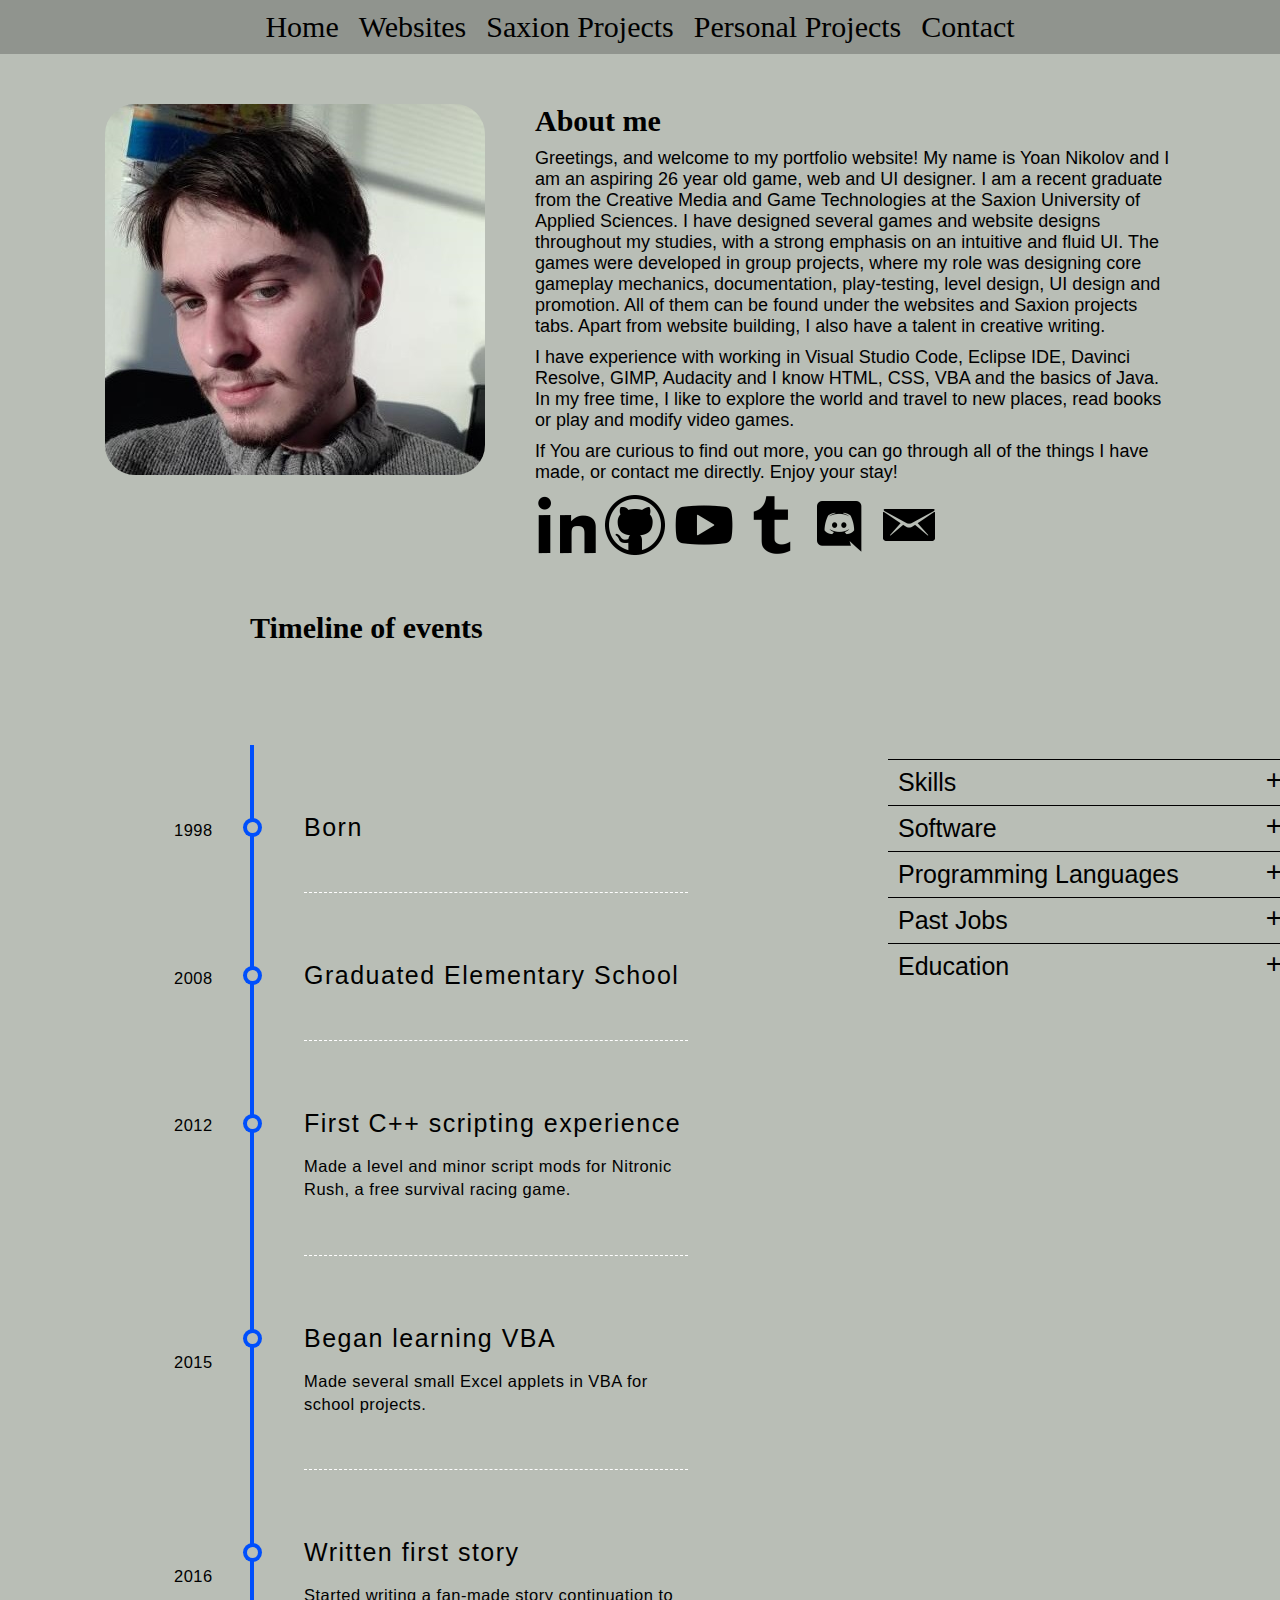
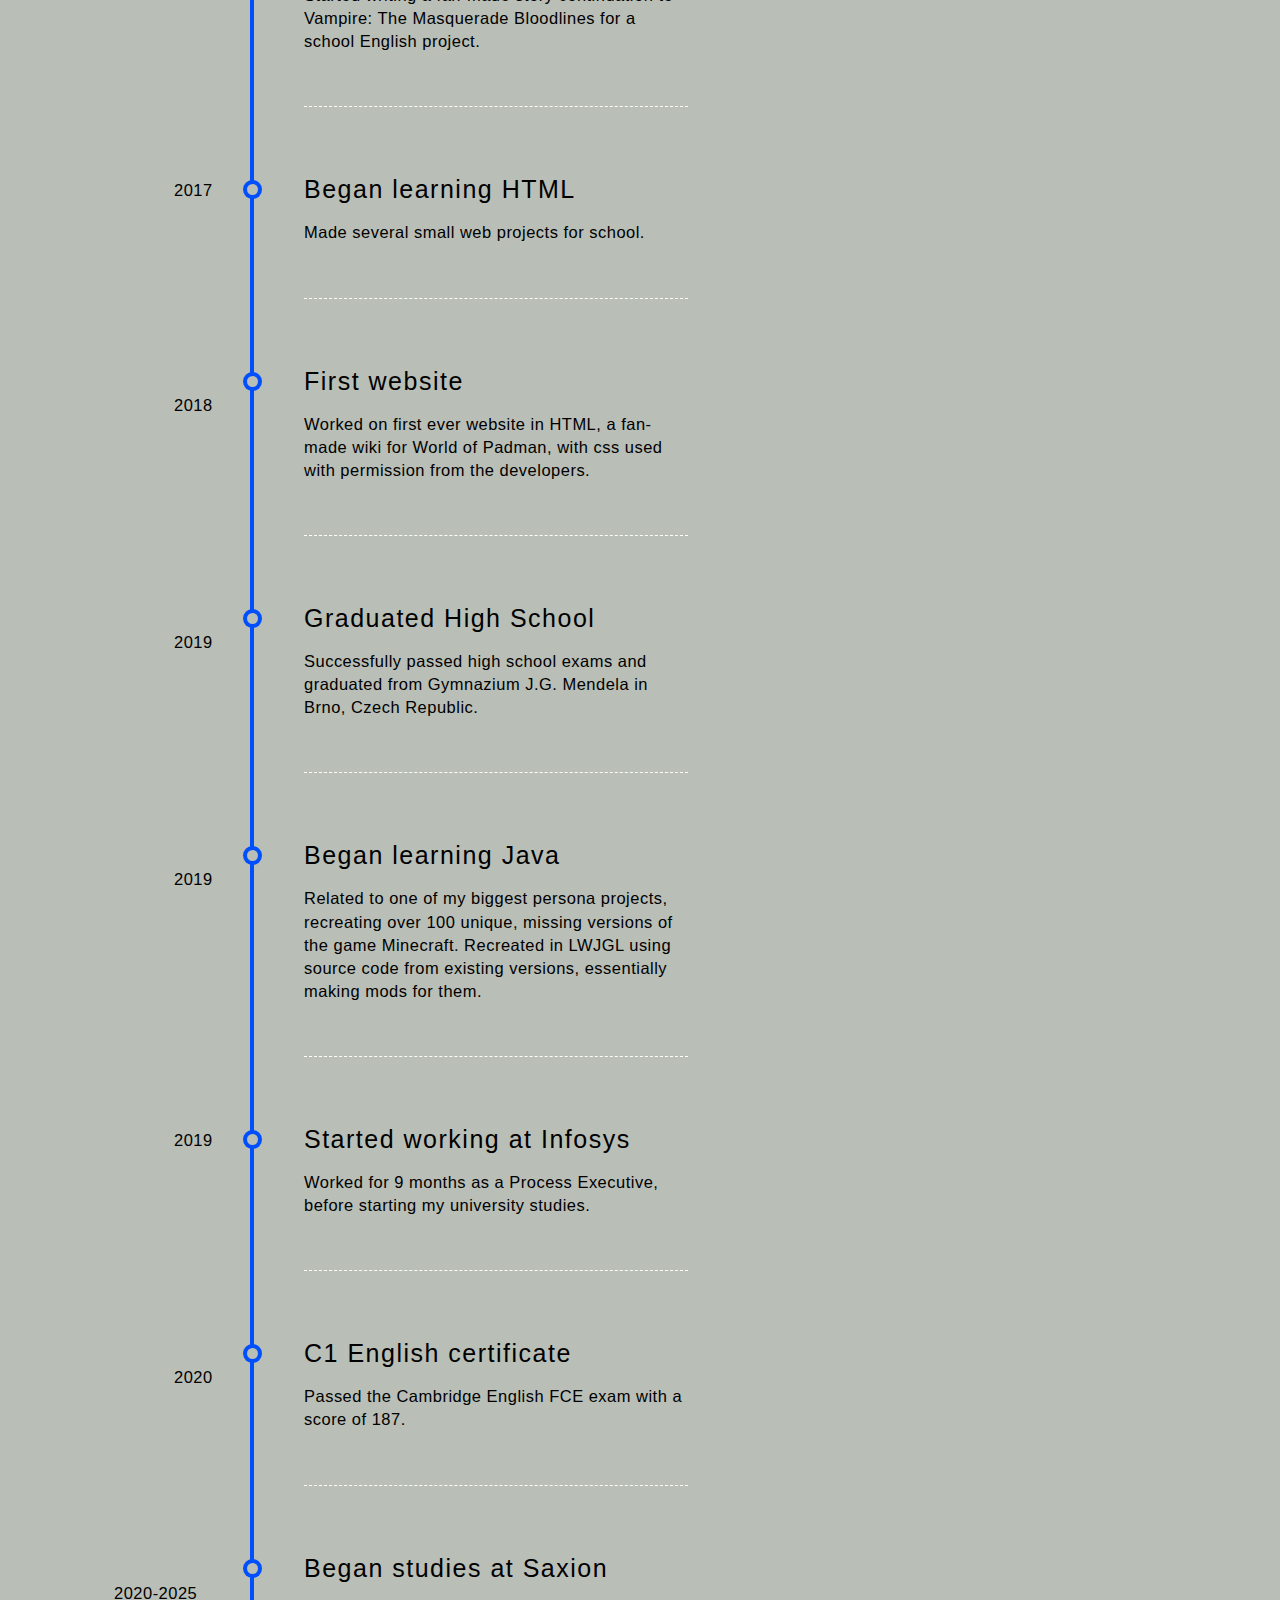
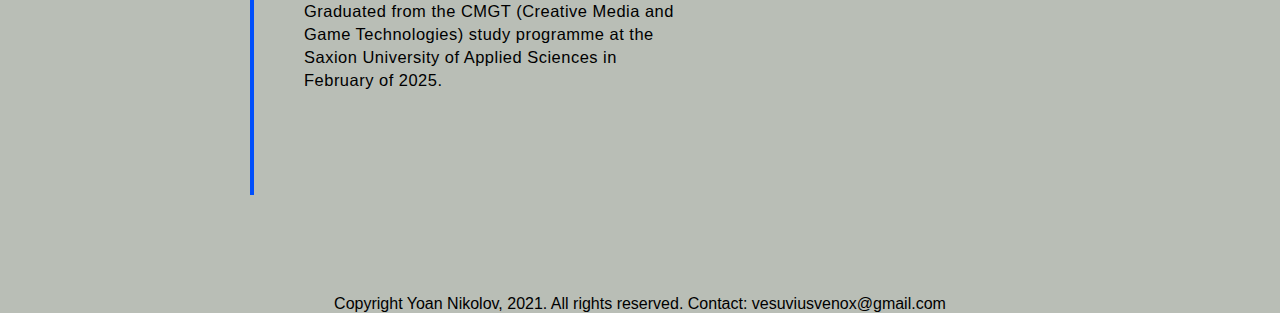
<file: index.html>
<!DOCTYPE html>

<html lang="en">

 <head>

  <meta charset = "UTF-8">
  <meta name = "viewport" content = "width=device-width, initial-scale=1.0">

  <link rel="stylesheet" href="css/style.css"/>

  <title>Yoan Nikolov - Game, web & UI designer</title>

 </head>

 <body>

    <header> 
    
        <nav>
            <a href = "index.html" class = "home">Home</a>
            <a href = "websites.html" class = "sites">Websites</a>
            <a href = "saxion.html" class = "saxion">Saxion Projects</a>
            <a href = "projects.html" class = "projects">Personal Projects</a>
            <a href = "contact.html" class = "contact">Contact</a>
        </nav>

    </header>  

    <section class = "bio"> 

        <h2 hidden>Bio</h2>

        <figure class = "me">
            <img src="images/yoan.jpg" alt="me">
        </figure>

        <aside>

            <h2>About me</h2>

            <p>Greetings, and welcome to my portfolio website! My name is Yoan Nikolov and I am an aspiring 26 year old game, web and UI designer. I am a recent graduate from the Creative Media and Game Technologies at the Saxion University of Applied Sciences. I have designed several games and website designs throughout my studies, with a strong emphasis on an intuitive and fluid UI. The games were developed in group projects, where my role was designing core gameplay mechanics, documentation, play-testing, level design, UI design and promotion. All of them can be found under the websites and Saxion projects tabs. Apart from website building, I also have a talent in creative writing.</p>
            <p>I have experience with working in Visual Studio Code, Eclipse IDE, Davinci Resolve, GIMP, Audacity and I know HTML, CSS, VBA and the basics of Java. In my free time, I like to explore the world and travel to new places, read books or play and modify video games.</p>
            <p>If You are curious to find out more, you can go through all of the things I have made, or contact me directly. Enjoy your stay!</p>
            
            <a href = "https://www.linkedin.com/in/yoan-nikolov-64a891201/" target="_blank"><img src="images/linkedin.png" alt="LinkedIn"></a>
            <a href = "https://github.com/vesuviusvenox" target="_blank"><img src="images/github.png" alt="Git"></a>
            <a href = "https://www.youtube.com/channel/UCr9WX1O3uaDmsd5MERGOP5A" target="_blank"><img src="images/youtube.png" alt="YouTube"></a>
            <a href = "https://www.tumblr.com/blog/method64" target="_blank"><img src="images/tumblr.png" alt="Tumblr"></a>
            <a href = "https://www.discord.com" target="_blank"><img src="images/discord.png" alt="Discord"></a>
            <a href = "https://www.discord.com" target="_blank"><img src="images/email.png" alt="Email"></a>

        </aside>

    </section>

    <h1>Timeline of events</h1>

    <div id="timeline-content">
        
        <ul class="timeline">
          <li class="event">
            <h3>Born</h3>
            <p class = "date">1998</p>
          </li>
          <li class="event">
            <h3>Graduated Elementary School</h3>
            <p class = "date">2008</p>
          </li>
          <li class="event">
            <h3>First C++ scripting experience</h3>
            <p>Made a level and minor script mods for Nitronic Rush, a free survival racing game.</p>
            <p class = "date2">2012</p>
          </li>
          <li class="event">
            <h3>Began learning VBA</h3>
            <p>Made several small Excel applets in VBA for school projects.</p>
            <p class = "date3">2015</p>
          </li>
          <li class="event">
            <h3>Written first story</h3>
            <p>Started writing a fan-made story continuation to Vampire: The Masquerade Bloodlines for a school English project.</p>
            <p class = "date2">2016</p>
          </li>
          <li class="event">
            <h3>Began learning HTML</h3>
            <p>Made several small web projects for school.</p>
            <p class = "date3">2017</p>
          </li>
          <li class="event">
            <h3>First website</h3>
            <p>Worked on first ever website in HTML, a fan-made wiki for World of Padman, with css used with permission from the developers. </p>
            <p class = "date2">2018</p>
          </li>
          <li class="event">
            <h3>Graduated High School</h3>
            <p>Successfully passed high school exams and graduated from Gymnazium J.G. Mendela in Brno, Czech Republic. </p>
            <p class = "date2">2019</p>
          </li>
          <li class="event">
            <h3>Began learning Java</h3>
            <p>Related to one of my biggest persona projects, recreating over 100 unique, missing versions of the game Minecraft. Recreated in LWJGL using source code from existing versions, essentially making mods for them.</p>
            <p class = "date4">2019</p>
          </li>
          <li class="event">
            <h3>Started working at Infosys </h3>
            <p>Worked for 9 months as a Process Executive, before starting my university studies.</p>
            <p class = "date2">2019</p>
          </li>
          <li class="event">
            <h3>C1 English certificate</h3>
            <p>Passed the Cambridge English FCE exam with a score of 187.</p>
            <p class = "date3">2020</p>
          </li>
          <li class="event">
            <h3>Began studies at Saxion</h3>
            <p>Graduated from the CMGT (Creative Media and Game Technologies) study programme at the Saxion University of Applied Sciences in February of 2025.</p>
            <p class = "date5">2020-2025</p>
          </li>
        </ul>

        <section class = "accordion">
            <details>
              <summary>Skills</summary>
              <ul>
                  <li>Design thinking</li>
                  <li>Creative writing</li>
                  <li>Technical writing & research</li>
                  <li>Documentation</li>
                  <li>Testing & Prototyping</li>
                  <li>Pixel art</li>
              </ul>
            </details>
            <details>
              <summary>Software</summary>
              <ul>
                <li>Unity</li>
                <li>Visual Studio Code</li>
                <li>Eclipse IDE</li>
                <li>Davinci Resolve</li>
                <li>Adobe Photoshop</li>
                <li>GIMP</li>
                <li>Audacity</li>
                <li>Microsoft Office</li>
              </ul>
            </details>
            <details>
              <summary>Programming Languages</summary>
              <ul>
                <li>HTML - Advanced</li>
                <li>CSS - Intermediate</li>
                <li>VBA - Intermediate</li>
                <li>Java - Intermediate</li>
                <li>JavaScript - Intermediate</li>
                <li>C# - Beginner</li> 
              </ul>
            </details>
            <details>
                <summary>Past Jobs</summary>
                <ul>
                    <li>Infosys - Process Executive</li>
                </ul>
            </details>
            <details>
                <summary>Education</summary>
                <ul>
                    <li>Elementary School</li>
                    <li>High School "Maturita" Diploma</li>
                    <li>C1 English Proficiency</li>
                </ul>
            </details>
          </section>

      </div>    

    <footer class = "special">Copyright Yoan Nikolov, 2021. All rights reserved. Contact: vesuviusvenox@gmail.com</footer>
    
 </body>
 
</html>
</file>
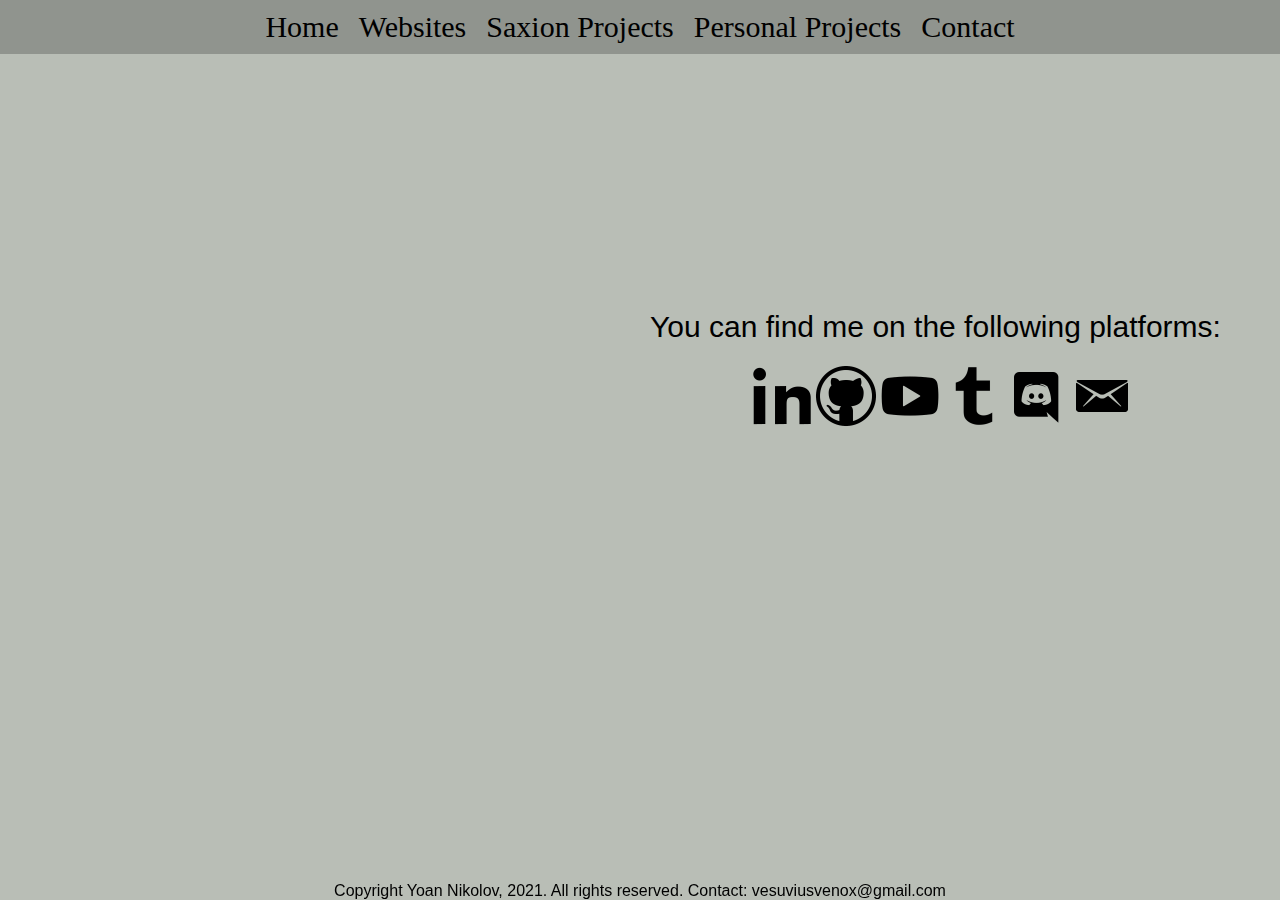
<file: contact.html>
<!DOCTYPE html>

<html lang="en">

   <head>

    <meta charset = "UTF-8">
    <meta name = "viewport" content = "width=device-width, initial-scale=1.0">

    <link rel="stylesheet" href="css/style.css"/>

     <title>Yoan Nikolov - Game, web & UI designer</title>

   </head>

   <body>

      <header> 
    
        <nav>
          <a href = "index.html" class = "home">Home</a>
          <a href = "websites.html" class = "sites">Websites</a>
          <a href = "saxion.html" class = "saxion">Saxion Projects</a>
          <a href = "projects.html" class = "projects">Personal Projects</a>
          <a href = "contact.html" class = "contact">Contact</a>
      </nav>

      </header>  

       <div class = "contact">

          <p>You can find me on the following platforms:</p>
          
          <div class = "links">
            <a href = "https://www.linkedin.com/in/yoan-nikolov-64a891201/" target="_blank"><img src="images/linkedin.png" alt="LinkedIn"></a>
            <a href = "https://github.com/vesuviusvenox" target="_blank"><img src="images/github.png" alt="Git"></a>
            <a href = "https://www.youtube.com/channel/UCr9WX1O3uaDmsd5MERGOP5A" target="_blank"><img src="images/youtube.png" alt="YouTube"></a>
            <a href = "https://method64.tumblr.com/" target="_blank"><img src="images/tumblr.png" alt="Tumblr"></a>
            <a href = "https://www.discord.com" target="_blank"><img src="images/discord.png" alt="Discord"></a>
            <a href = "https://www.discord.com" target="_blank"><img src="images/email.png" alt="Email"></a>
          </div>

        
       </div>

       <footer class = "main">Copyright Yoan Nikolov, 2021. All rights reserved. Contact: vesuviusvenox@gmail.com</footer>

   </body>


 </html>
</file>
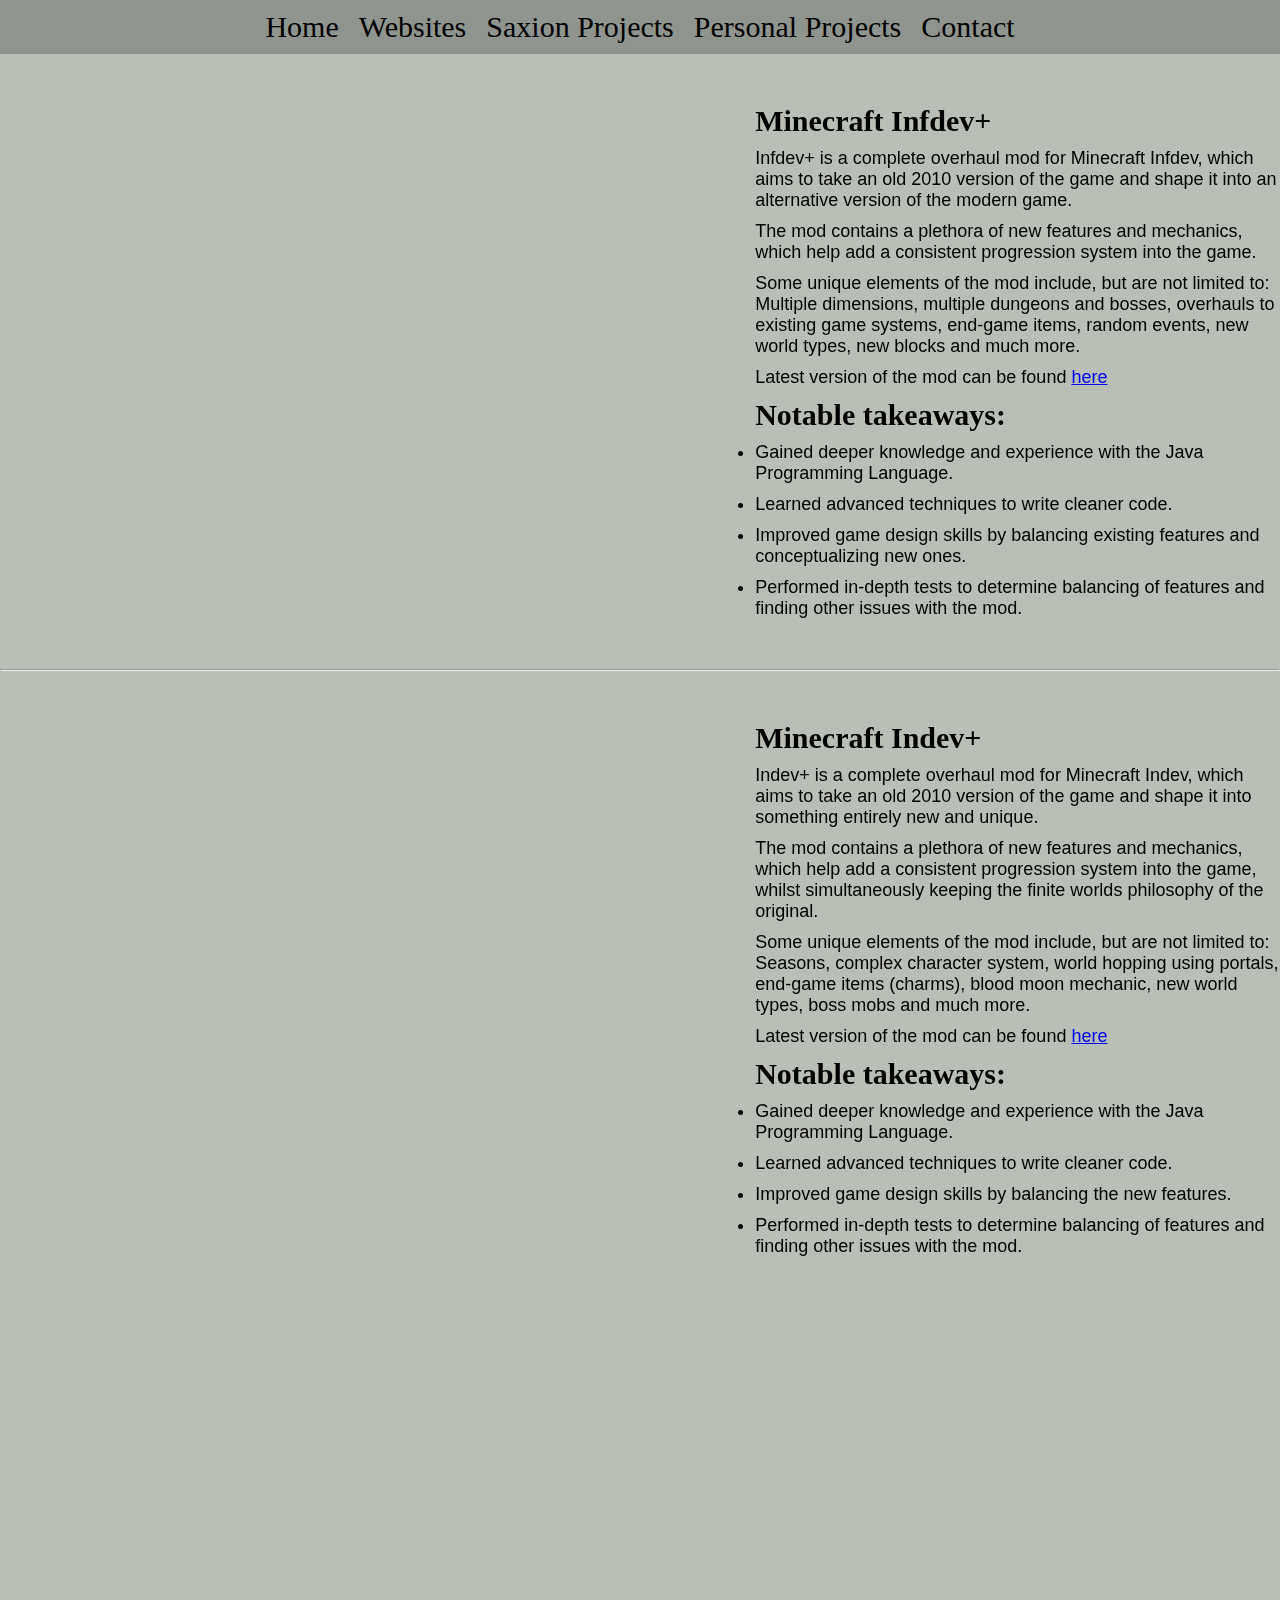
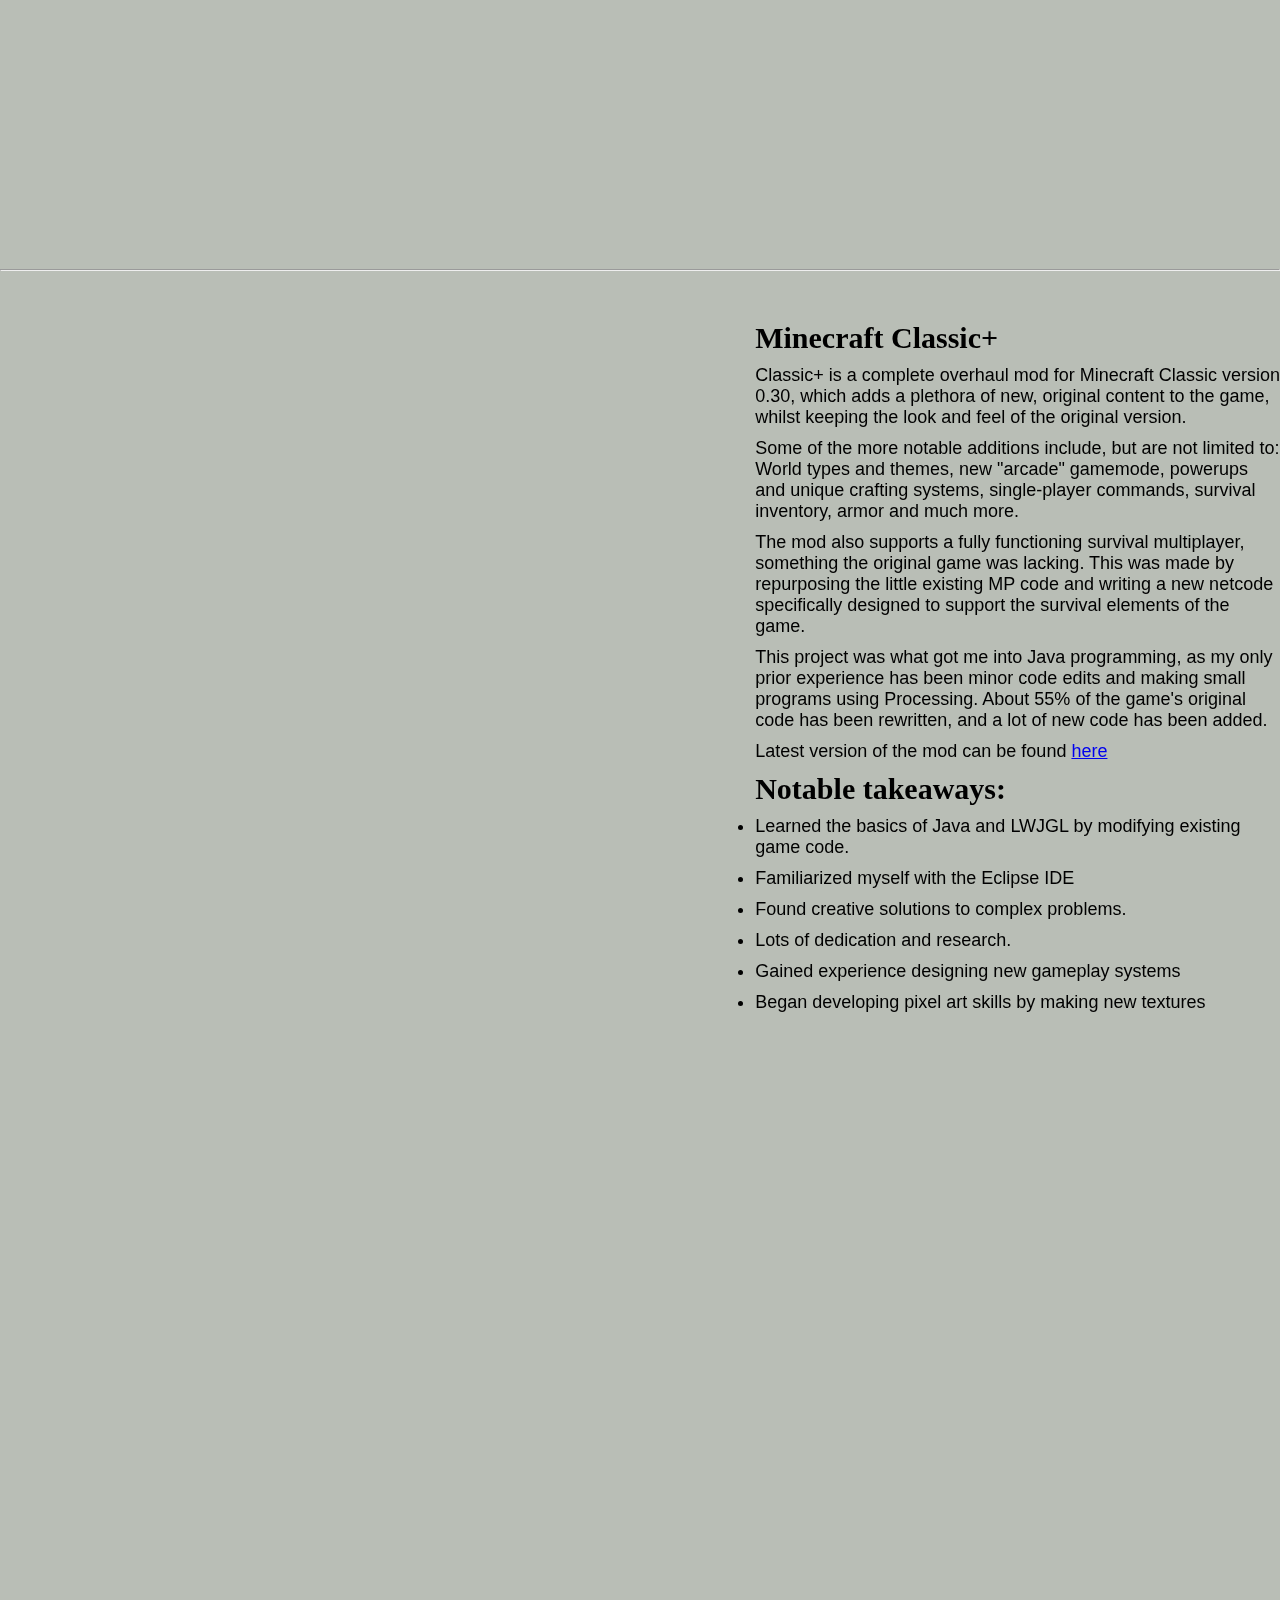
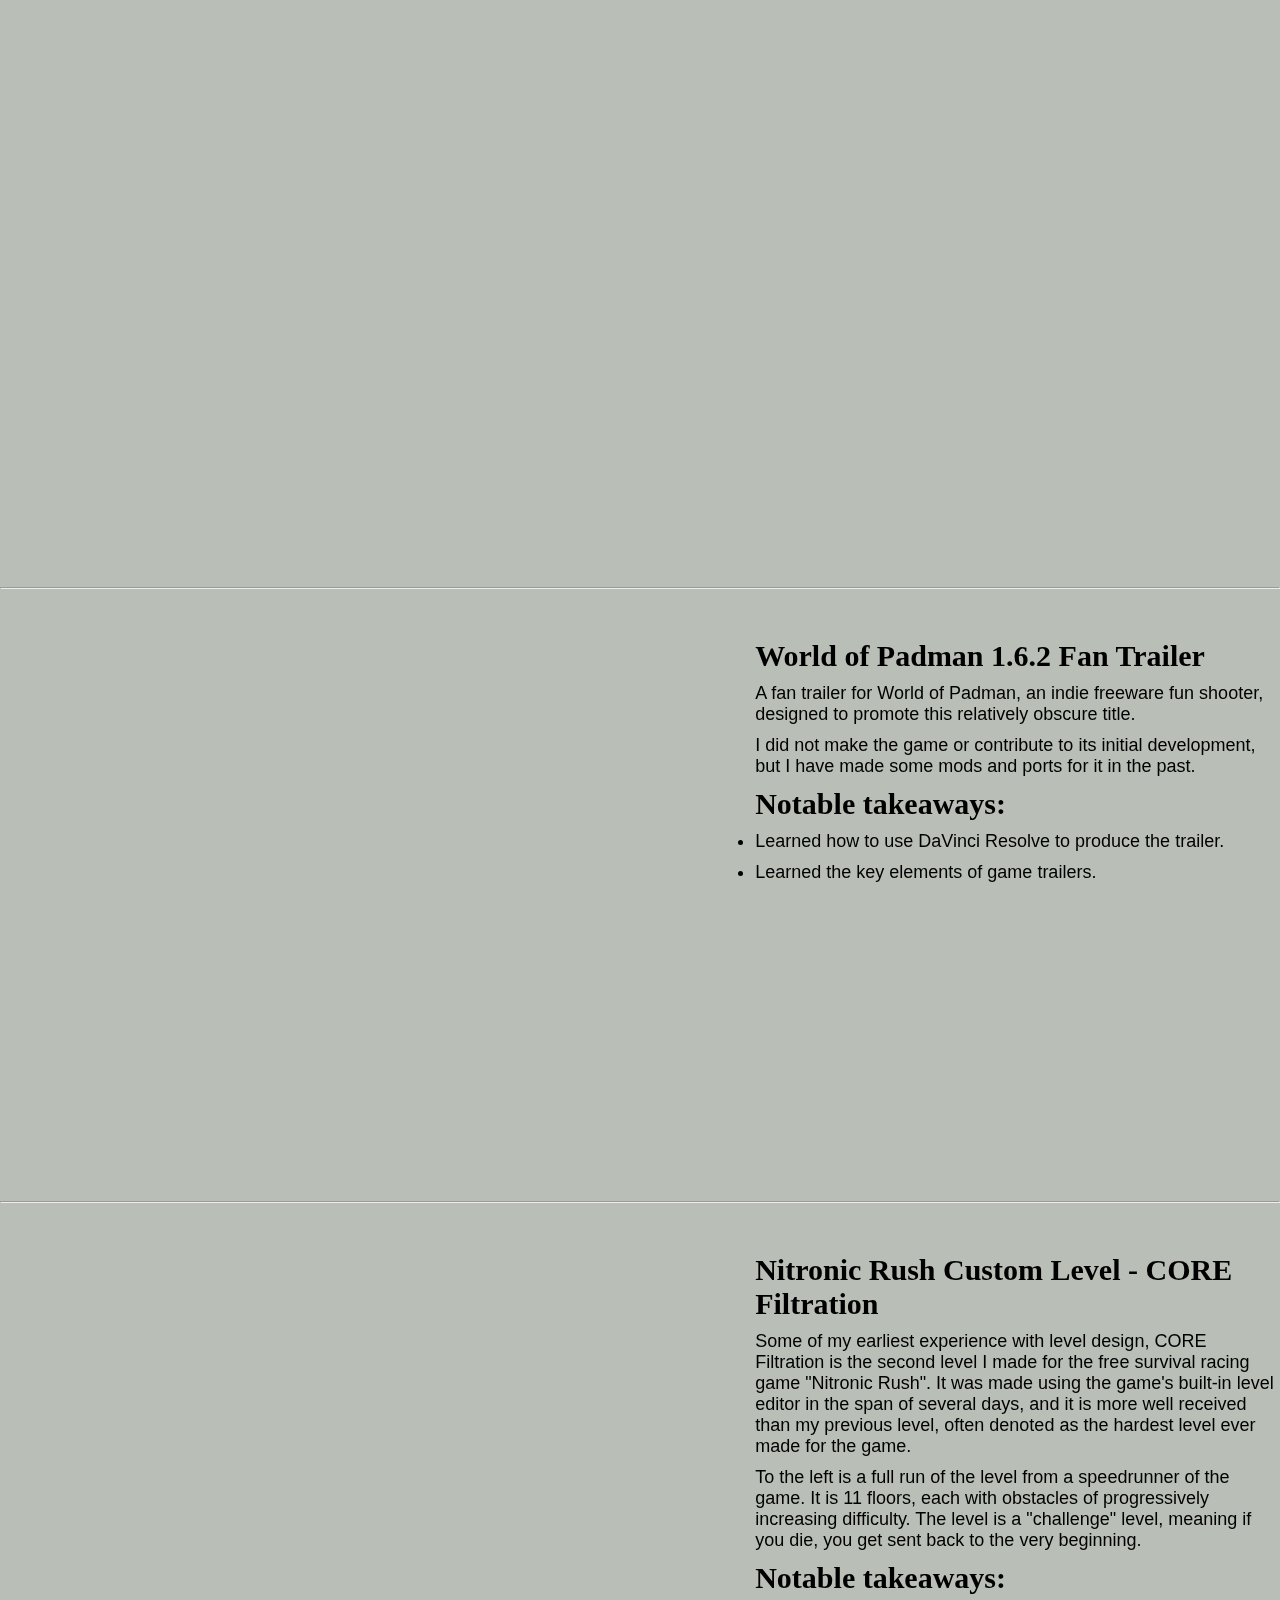
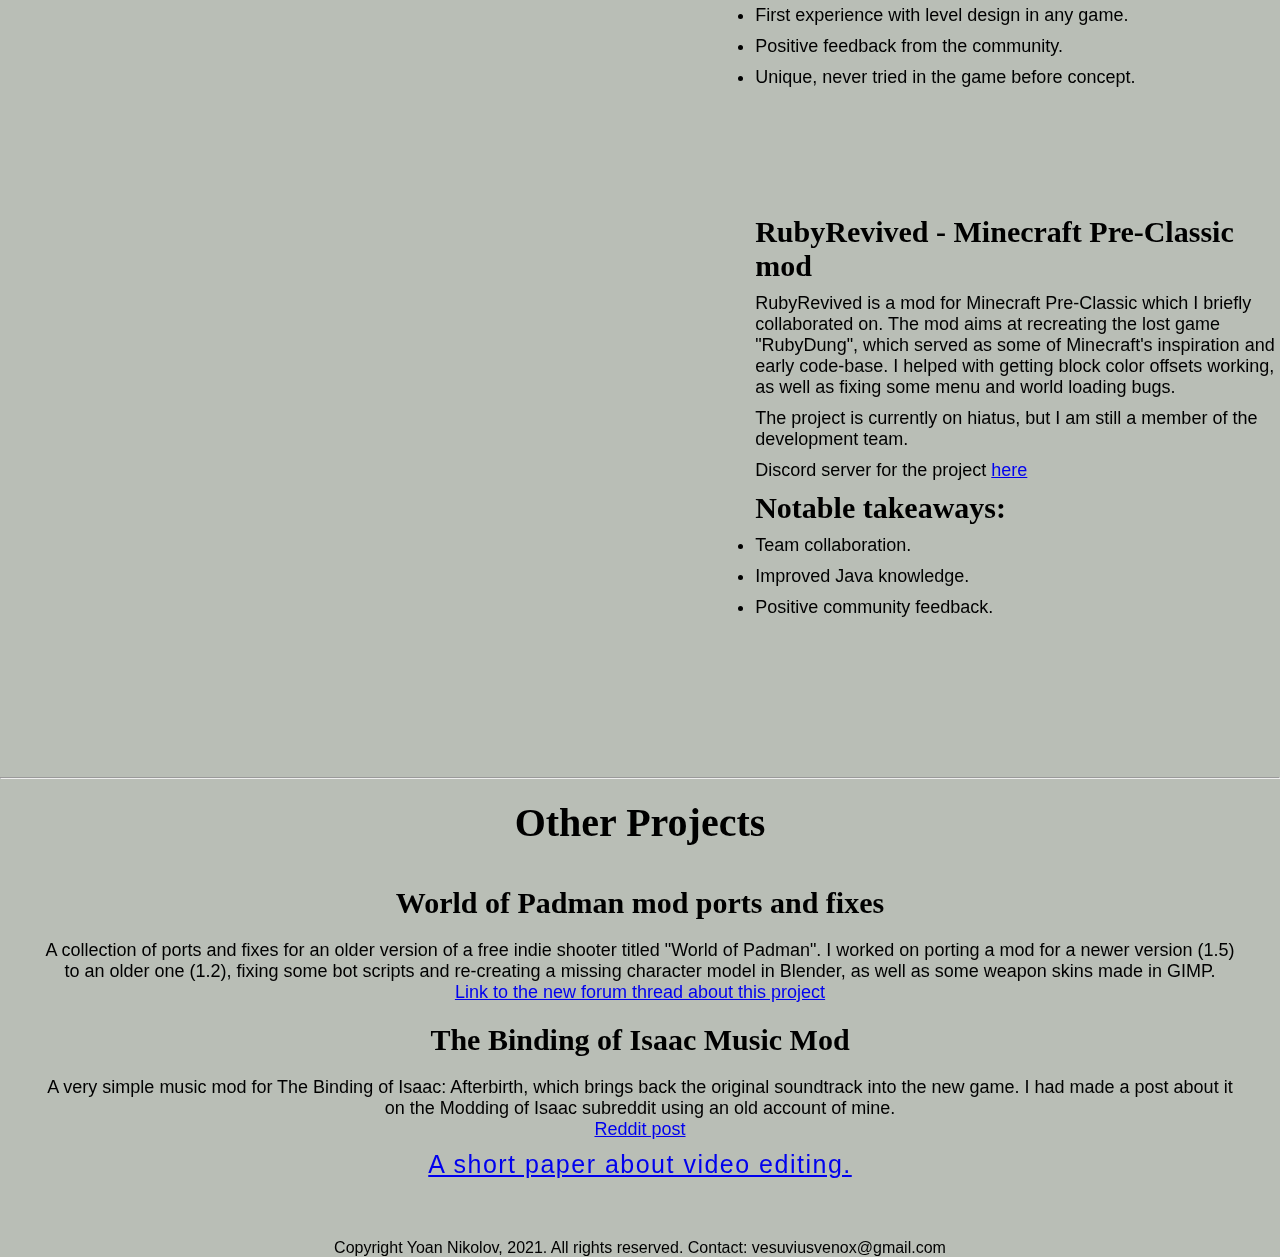
<file: projects.html>
<!DOCTYPE html>

<html lang="en">

 <head>

  <meta charset = "UTF-8">
  <meta name = "viewport" content = "width=device-width, initial-scale=1.0">

  <link rel="stylesheet" href="css/style.css"/>

  <title>Yoan Nikolov - Game, web & UI designer</title>

 </head>

 <body>

    <header> 
    
        <nav>
            <a href = "index.html" class = "home">Home</a>
            <a href = "websites.html" class = "sites">Websites</a>
            <a href = "saxion.html" class = "saxion">Saxion Projects</a>
            <a href = "projects.html" class = "projects">Personal Projects</a>
            <a href = "contact.html" class = "contact">Contact</a>
        </nav>

    </header>  

   <section class = "bio"> 

        <h2 hidden>Bio</h2>

        <iframe width="860" height="512" src="https://www.youtube.com/embed/aPFmWrhTdZw" title="YouTube video player" frameborder="0" allow="accelerometer; autoplay; clipboard-write; encrypted-media; gyroscope; picture-in-picture" allowfullscreen></iframe>
     
        <aside>

            <h2>Minecraft Infdev+</h2>

            <p>Infdev+ is a complete overhaul mod for Minecraft Infdev, which aims to take an old 2010 version of the game and shape it into an alternative version of the modern game.</p>
            <p>The mod contains a plethora of new features and mechanics, which help add a consistent progression system into the game.</p>
            <p>Some unique elements of the mod include, but are not limited to: Multiple dimensions, multiple dungeons and bosses, overhauls to existing game systems, end-game items, random events, new world types, new blocks and much more.</p>
            <p>Latest version of the mod can be found <a href="https://drive.google.com/file/d/1Z5i29QmSYxXyKwj-7x87PBk8gv-7SG4W/view?usp=sharing">here</a></p>

            <h2>Notable takeaways:</h2>
         
            <ul>
                <li>Gained deeper knowledge and experience with the Java Programming Language.</li>
                <li>Learned advanced techniques to write cleaner code.</li>
                <li>Improved game design skills by balancing existing features and conceptualizing new ones.</li>
                <li>Performed in-depth tests to determine balancing of features and finding other issues with the mod.</li>
            </ul>

        </aside>

    </section>

    <hr>

    <section class = "bio"> 

        <h2 hidden>Bio</h2>

        <iframe width="860" height="512" src="https://www.youtube.com/embed/aPFmWrhTdZw" title="YouTube video player" frameborder="0" allow="accelerometer; autoplay; clipboard-write; encrypted-media; gyroscope; picture-in-picture" allowfullscreen></iframe>
     
        <aside>

            <h2>Minecraft Indev+</h2>

            <p>Indev+ is a complete overhaul mod for Minecraft Indev, which aims to take an old 2010 version of the game and shape it into something entirely new and unique.</p>
            <p>The mod contains a plethora of new features and mechanics, which help add a consistent progression system into the game, whilst simultaneously keeping the finite worlds philosophy of the original.</p>
            <p>Some unique elements of the mod include, but are not limited to: Seasons, complex character system, world hopping using portals, end-game items (charms), blood moon mechanic, new world types, boss mobs and much more.</p>
            <p>Latest version of the mod can be found <a href="https://drive.google.com/file/d/186Fy_923ufluJ0knQzMQs9bWBB84c4c8/view?usp=sharing">here</a></p>

            <h2>Notable takeaways:</h2>
         
            <ul>
                <li>Gained deeper knowledge and experience with the Java Programming Language.</li>
                <li>Learned advanced techniques to write cleaner code.</li>
                <li>Improved game design skills by balancing the new features.</li>
                <li>Performed in-depth tests to determine balancing of features and finding other issues with the mod.</li>
            </ul>

        </aside>

    </section>

    <section class = "bio"> 

           <h2 hidden>Bio</h2>

           <iframe width="860" height="512" src="https://www.youtube.com/embed/3AqYrbxB02U" title="YouTube video player" frameborder="0" allow="accelerometer; autoplay; clipboard-write; encrypted-media; gyroscope; picture-in-picture" allowfullscreen></iframe>
    
           <aside>
         
           </aside>

     </section>
  
   <hr>
  
    <section class = "bio"> 

        <h2 hidden>Bio</h2>

        <iframe width="860" height="512" src="https://www.youtube.com/embed/v197VDE-jaw" title="YouTube video player" frameborder="0" allow="accelerometer; autoplay; clipboard-write; encrypted-media; gyroscope; picture-in-picture" allowfullscreen></iframe>

        <aside>

            <h2>Minecraft Classic+</h2>

            <p>Classic+ is a complete overhaul mod for Minecraft Classic version 0.30, which adds a plethora of new, original content to the game, whilst keeping the look and feel of the original version.</p>
            <p>Some of the more notable additions include, but are not limited to: World types and themes, new "arcade" gamemode, powerups and unique crafting systems, single-player commands, survival inventory, armor and much more.</p>
            <p>The mod also supports a fully functioning survival multiplayer, something the original game was lacking. This was made by repurposing the little existing MP code and writing a new netcode specifically designed to support the survival elements of the game.</p>
            <p>This project was what got me into Java programming, as my only prior experience has been minor code edits and making small programs using Processing. About 55% of the game's original code has been rewritten, and a lot of new code has been added.</p>
            <p>Latest version of the mod can be found <a href="https://drive.google.com/file/d/1mckSEtd7H4J84955mnr7qzi0Aub-NqbF/view?usp=sharing">here</a></p>
         
            <h2>Notable takeaways:</h2>
  
            <ul>
                <li>Learned the basics of Java and LWJGL by modifying existing game code.</li>
                <li>Familiarized myself with the Eclipse IDE</li>
                <li>Found creative solutions to complex problems.</li>
                <li>Lots of dedication and research.</li>
                <li>Gained experience designing new gameplay systems</li>
                <li>Began developing pixel art skills by making new textures</li>
            </ul>

        </aside>

    </section>
  
   <section class = "bio"> 

        <h2 hidden>Bio</h2>

        <iframe width="860" height="512" src="https://www.youtube.com/embed/XcdplziDCKs" title="YouTube video player" frameborder="0" allow="accelerometer; autoplay; clipboard-write; encrypted-media; gyroscope; picture-in-picture" allowfullscreen></iframe>
    
        <aside>
         
        </aside>

    </section>
  
    <section class = "bio"> 

        <h2 hidden>Bio</h2>

        <iframe width="860" height="512" src="https://www.youtube.com/embed/f2XN_Puch_M" title="YouTube video player" frameborder="0" allow="accelerometer; autoplay; clipboard-write; encrypted-media; gyroscope; picture-in-picture" allowfullscreen></iframe>
    
        <aside>
         
        </aside>

    </section>
  
    <hr>

    <section class = "bio"> 

        <h2 hidden>Bio</h2>

        <iframe width="860" height="512" src="https://www.youtube.com/embed/Cn8cHJFGwgQ" title="YouTube video player" frameborder="0" allow="accelerometer; autoplay; clipboard-write; encrypted-media; gyroscope; picture-in-picture" allowfullscreen></iframe>

        <aside>

            <h2>World of Padman 1.6.2 Fan Trailer</h2>

            <p>A fan trailer for World of Padman, an indie freeware fun shooter, designed to promote this relatively obscure title.</p>
            <p>I did not make the game or contribute to its initial development, but I have made some mods and ports for it in the past.</p>

            <h2>Notable takeaways:</h2>

            <ul>
                <li>Learned how to use DaVinci Resolve to produce the trailer.</li>
                <li>Learned the key elements of game trailers.</li>
            </ul>

        </aside>

    </section>

    <hr>

    <section class = "bio"> 

        <h2 hidden>Bio</h2>

        <iframe width="860" height="512" src="https://www.youtube.com/embed/y7WDXQT5e00" title="YouTube video player" frameborder="0" allow="accelerometer; autoplay; clipboard-write; encrypted-media; gyroscope; picture-in-picture" allowfullscreen></iframe>

        <aside>

            <h2>Nitronic Rush Custom Level - CORE Filtration</h2>

            <p>Some of my earliest experience with level design, CORE Filtration is the second level I made for the free survival racing game "Nitronic Rush". It was made using the game's built-in level editor in the span of several days, and it is more well received than my previous level, often denoted as the hardest level ever made for the game.</p>
            <p>To the left is a full run of the level from a speedrunner of the game. It is 11 floors, each with obstacles of progressively increasing difficulty. The level is a "challenge" level, meaning if you die, you get sent back to the very beginning.</p>

            <h2>Notable takeaways:</h2>

            <ul>
                <li>First experience with level design in any game.</li>
                <li>Positive feedback from the community.</li>
                <li>Unique, never tried in the game before concept.</li>
            </ul>

        </aside>

    </section>

    <section class = "bio"> 

        <h2 hidden>Bio</h2>

        <iframe width="860" height="512" src="https://www.youtube.com/embed/X6W7HXsq2BY" title="YouTube video player" frameborder="0" allow="accelerometer; autoplay; clipboard-write; encrypted-media; gyroscope; picture-in-picture" allowfullscreen></iframe>

        <aside>

            <h2>RubyRevived - Minecraft Pre-Classic mod</h2>

            <p>RubyRevived is a mod for Minecraft Pre-Classic which I briefly collaborated on. The mod aims at recreating the lost game "RubyDung", which served as some of Minecraft's inspiration and early code-base. I helped with getting block color offsets working, as well as fixing some menu and world loading bugs.</p>
            <p>The project is currently on hiatus, but I am still a member of the development team.</p>
            <p>Discord server for the project <a href = "https://discord.gg/f8VGyNE446">here</a></p>

            <h2>Notable takeaways:</h2>

            <ul>
                <li>Team collaboration.</li>
                <li>Improved Java knowledge.</li>
                <li>Positive community feedback.</li>
            </ul>

        </aside>

    </section>

    <hr>

    <div class = "others">

        <h2 class = "big">Other Projects</h2>
        
        <h2>World of Padman mod ports and fixes</h2>

        <p>A collection of ports and fixes for an older version of a free indie shooter titled "World of Padman". I worked on porting a mod for a newer version (1.5) to an older one (1.2), fixing some bot scripts and re-creating a missing character model in Blender, as well as some weapon skins made in GIMP.</p>
        <p><a href="https://www.moddb.com/groups/padcommunity/forum/thread/world-of-padman-12-complete-pack-the-return-wop-12-custom-maps-archive">Link to the new forum thread about this project</a></p>
        
        
        <h2>The Binding of Isaac Music Mod</h2>

        <p>A very simple music mod for The Binding of Isaac: Afterbirth, which brings back the original soundtrack into the new game. I had made a post about it on the Modding of Isaac subreddit using an old account of mine.</p>
        <p><a href="https://www.reddit.com/r/themoddingofisaac/comments/3sg71c/original_music_mod_for_afterbirth/">Reddit post</a></p>
     
        <h3><a href="https://docs.google.com/document/d/1hbZM77t55USXOp5GiN-tvppdvIO4R6-n/edit?usp=sharing&ouid=100698709353834391324&rtpof=true&sd=true">A short paper about video editing.</a></h3>
      
     </div>

    <footer class = "special">Copyright Yoan Nikolov, 2021. All rights reserved. Contact: vesuviusvenox@gmail.com</footer>
    
 </body>
 
</html>
</file>
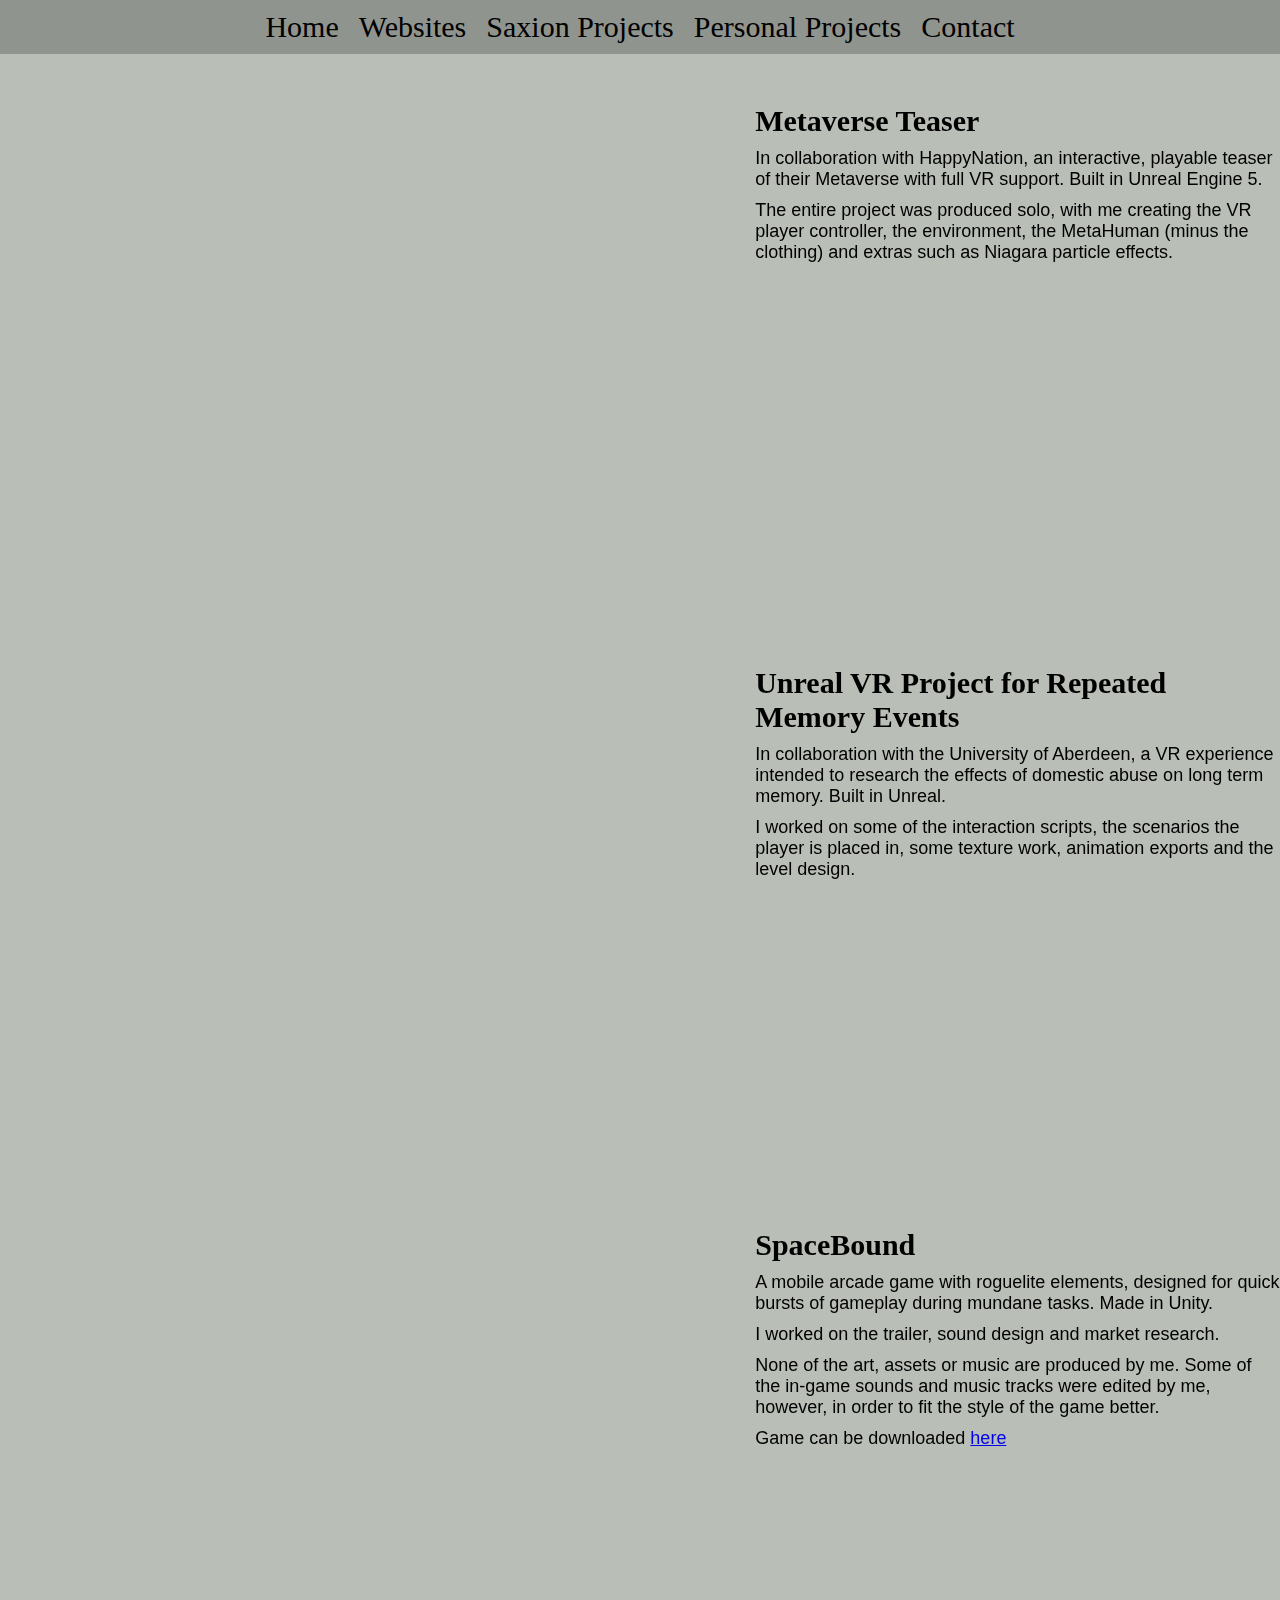
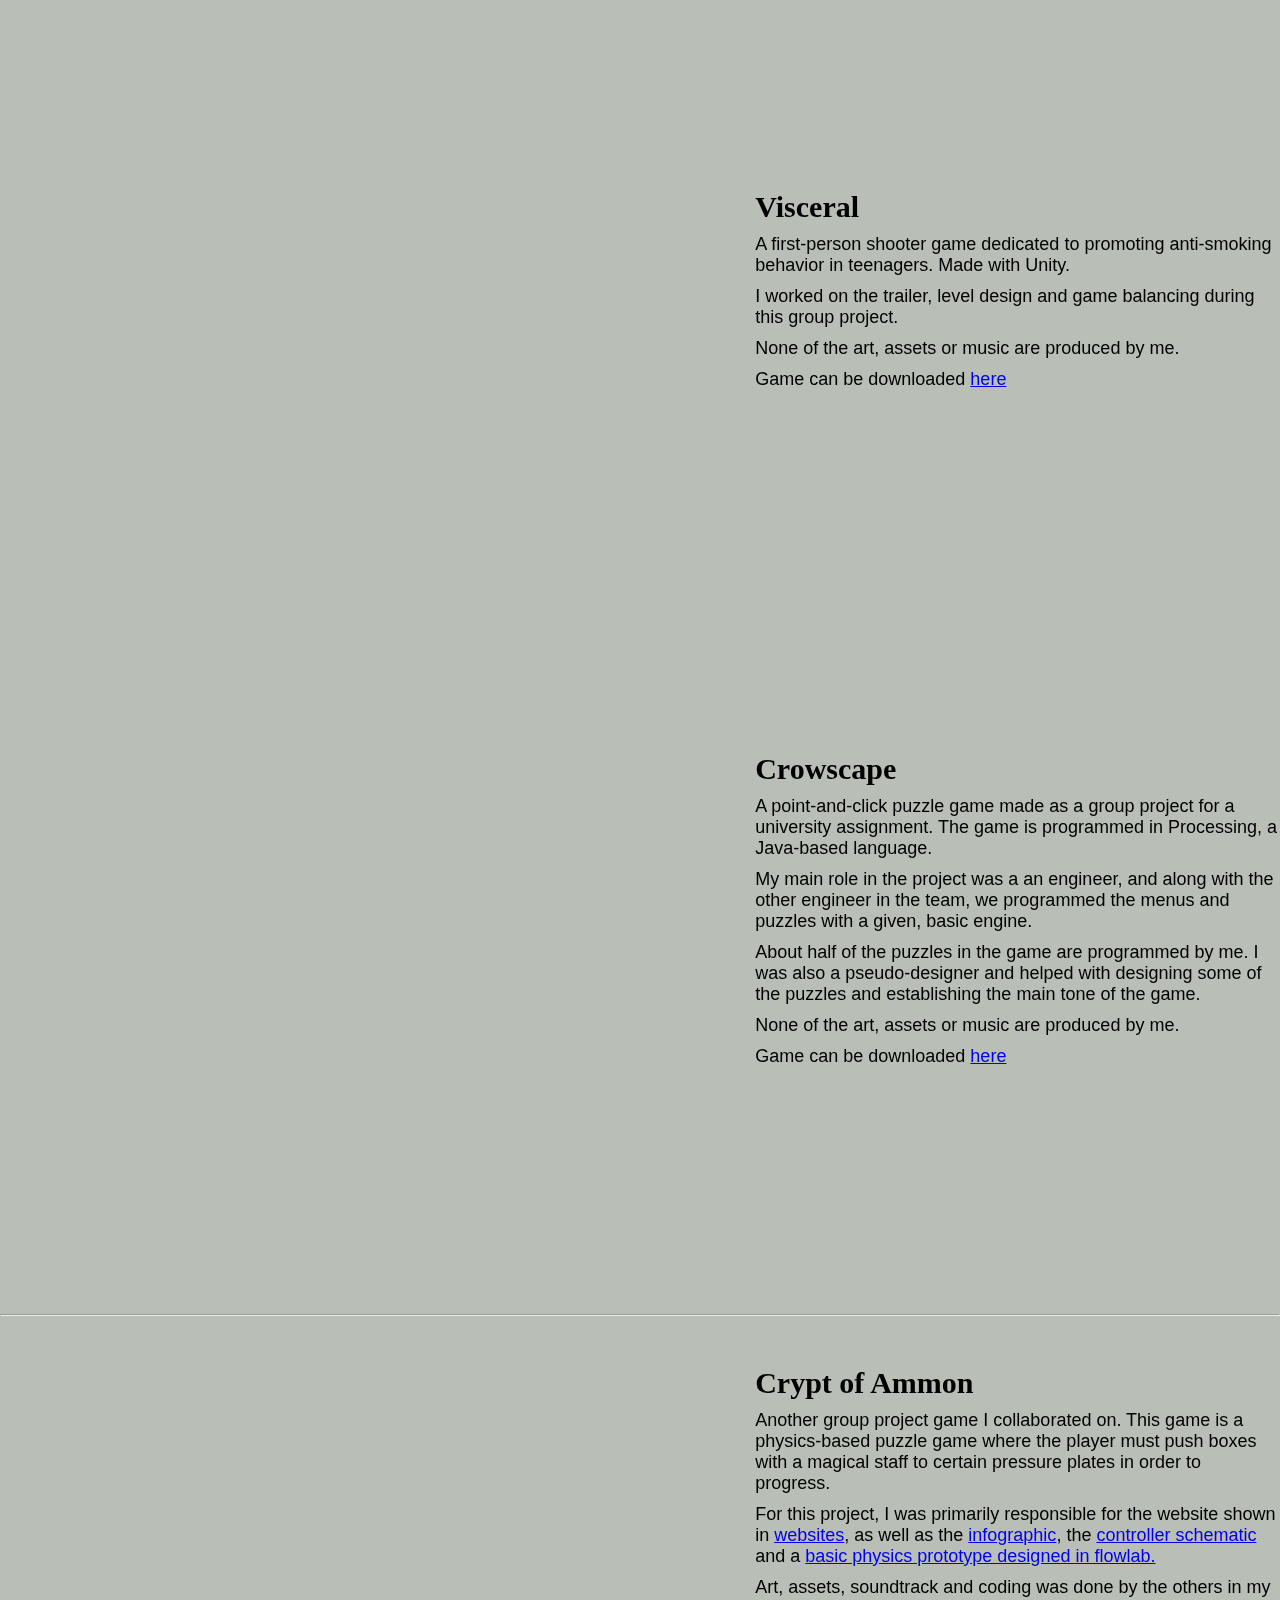
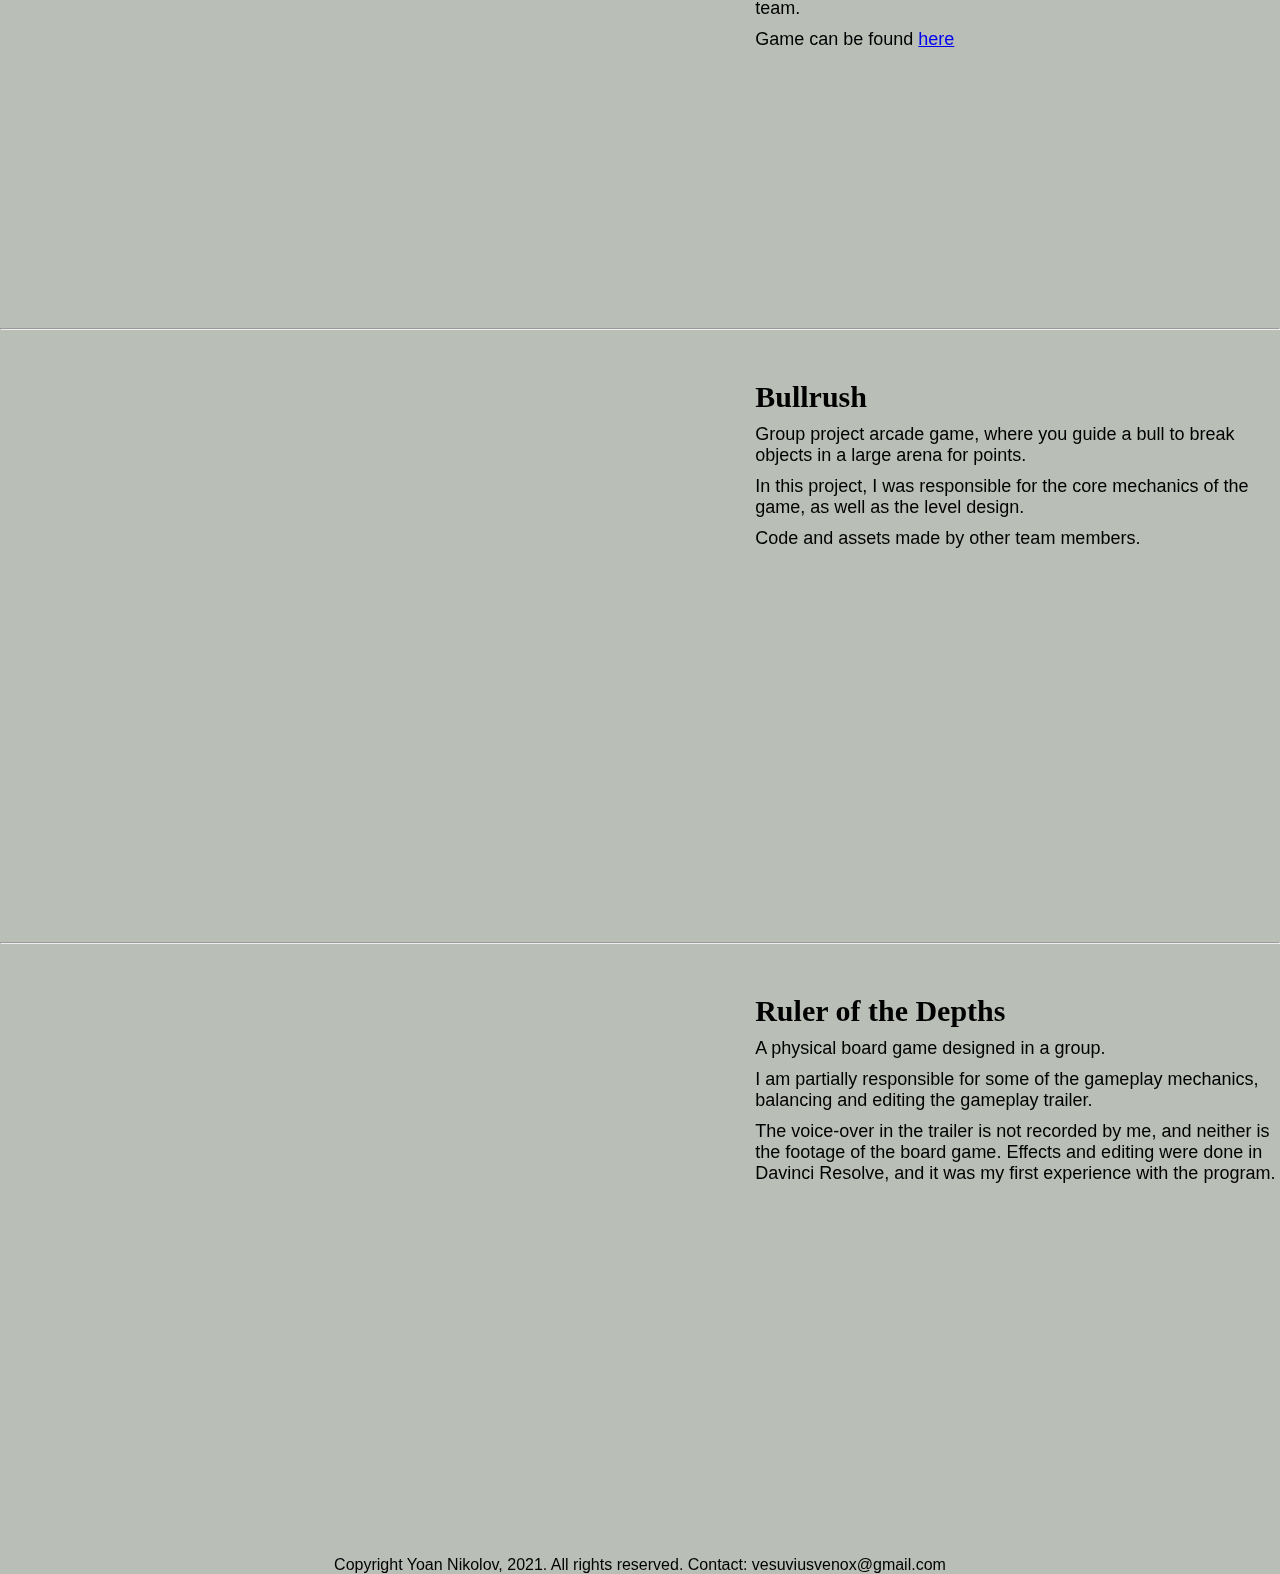
<file: saxion.html>
<!DOCTYPE html>

<html lang="en">

 <head>

  <meta charset = "UTF-8">
  <meta name = "viewport" content = "width=device-width, initial-scale=1.0">

  <link rel="stylesheet" href="css/style.css"/>

  <title>Yoan Nikolov - Game, web & UI designer</title>

 </head>

 <body>

    <header> 
    
        <nav>
            <a href = "index.html" class = "home">Home</a>
            <a href = "websites.html" class = "sites">Websites</a>
            <a href = "saxion.html" class = "saxion">Saxion Projects</a>
            <a href = "projects.html" class = "projects">Personal Projects</a>
            <a href = "contact.html" class = "contact">Contact</a>
        </nav>

    </header>  

 <section class = "bio"> 

      <h2 hidden>Bio</h2>

      <iframe width="860" height="512" src="https://www.youtube.com/embed/lFfZyKw1UDk?si=BSk8wchCg-7hV1Zn" title="YouTube video player" frameborder="0" allow="accelerometer; autoplay; clipboard-write; encrypted-media; gyroscope; picture-in-picture" allowfullscreen></iframe>

      <aside>

          <h2>Metaverse Teaser</h2>

          <p>In collaboration with HappyNation, an interactive, playable teaser of their Metaverse with full VR support. Built in Unreal Engine 5.</p>
          <p>The entire project was produced solo, with me creating the VR player controller, the environment, the MetaHuman (minus the clothing) and extras such as Niagara particle effects.</p>

      </aside>

  </section>
  
  <section class = "bio"> 

        <h2 hidden>Bio</h2>

        <iframe width="860" height="512" src="https://www.youtube.com/embed/pRMpJ7KFcCA" title="YouTube video player" frameborder="0" allow="accelerometer; autoplay; clipboard-write; encrypted-media; gyroscope; picture-in-picture" allowfullscreen></iframe>

        <aside>

            <h2>Unreal VR Project for Repeated Memory Events</h2>

            <p>In collaboration with the University of Aberdeen, a VR experience intended to research the effects of domestic abuse on long term memory. Built in Unreal.</p>
            <p>I worked on some of the interaction scripts, the scenarios the player is placed in, some texture work, animation exports and the level design.</p>

        </aside>

    </section>
  
  <section class = "bio"> 

        <h2 hidden>Bio</h2>

        <iframe width="860" height="512" src="https://www.youtube.com/embed/zmABzFhyhvY" title="YouTube video player" frameborder="0" allow="accelerometer; autoplay; clipboard-write; encrypted-media; gyroscope; picture-in-picture" allowfullscreen></iframe>

        <aside>

            <h2>SpaceBound</h2>

            <p>A mobile arcade game with roguelite elements, designed for quick bursts of gameplay during mundane tasks. Made in Unity.</p>
            <p>I worked on the trailer, sound design and market research.</p>
            <p>None of the art, assets or music are produced by me. Some of the in-game sounds and music tracks were edited by me, however, in order to fit the style of the game better.</p>
            <p>Game can be downloaded <a href = "https://jenoah.itch.io/spacebound" target = "_blank">here</a></p>

        </aside>

    </section>
  
   <section class = "bio"> 

        <h2 hidden>Bio</h2>

        <iframe width="860" height="512" src="https://www.youtube.com/embed/lRnDs-rPN3A" title="YouTube video player" frameborder="0" allow="accelerometer; autoplay; clipboard-write; encrypted-media; gyroscope; picture-in-picture" allowfullscreen></iframe>

        <aside>

            <h2>Visceral</h2>

            <p>A first-person shooter game dedicated to promoting anti-smoking behavior in teenagers. Made with Unity.</p>
            <p>I worked on the trailer, level design and game balancing during this group project.</p>
            <p>None of the art, assets or music are produced by me.</p>
            <p>Game can be downloaded <a href = "https://liamvanasten.itch.io/visceral" target = "_blank">here</a></p>

        </aside>

    </section>

    <section class = "bio"> 

        <h2 hidden>Bio</h2>

        <iframe width="860" height="512" src="https://www.youtube.com/embed/4IxbhHb_ijw" title="YouTube video player" frameborder="0" allow="accelerometer; autoplay; clipboard-write; encrypted-media; gyroscope; picture-in-picture" allowfullscreen></iframe>

        <aside>

            <h2>Crowscape</h2>

            <p>A point-and-click puzzle game made as a group project for a university assignment. The game is programmed in Processing, a Java-based language.</p>
            <p>My main role in the project was a an engineer, and along with the other engineer in the team, we programmed the menus and puzzles with a given, basic engine.</p>
            <p>About half of the puzzles in the game are programmed by me. I was also a pseudo-designer and helped with designing some of the puzzles and establishing the main tone of the game.</p>
            <p>None of the art, assets or music are produced by me.</p>
            <p>Game can be downloaded <a href = "https://drive.google.com/file/d/1So0X3qAYoaRsqWdFzjZpDXCi705u1aCl/view?usp=sharing" target = "_blank">here</a></p>

        </aside>

    </section>

    <hr>

    <section class = "bio"> 

        <h2 hidden>Bio</h2>

        <iframe width="860" height="512" src="https://www.youtube.com/embed/InQmOdAflfI" title="YouTube video player" frameborder="0" allow="accelerometer; autoplay; clipboard-write; encrypted-media; gyroscope; picture-in-picture" allowfullscreen></iframe>

        <aside>

            <h2>Crypt of Ammon</h2>

            <p>Another group project game I collaborated on. This game is a physics-based puzzle game where the player must push boxes with a magical staff to certain pressure plates in order to progress.</p>
            <p>For this project, I was primarily responsible for the website shown in <a href = "websites.html" class = "sites">websites</a>, as well as the <a href = "https://drive.google.com/file/d/1KwYWRfqOMOPim6nnR5LKB5W3YJz7qPwf/view?usp=sharing">infographic</a>, the <a href = "https://drive.google.com/file/d/1Sln10Rp8CJJXUXO682fd3jxWDCV4PAaD/view?usp=sharing">controller schematic</a> and a <a href = "https://flowlab.io/game/play/1704639">basic physics prototype designed in flowlab.</a></p>
            <p>Art, assets, soundtrack and coding was done by the others in my team.</p>
            <p>Game can be found <a href = "https://liamvanasten.itch.io/crypt-of-ammon" target = "_blank">here</a></p>

        </aside>

    </section>

    <hr>

    <section class = "bio"> 

        <h2 hidden>Bio</h2>

        <iframe width="860" height="512" src="https://www.youtube.com/embed/axtsqMdkEbs" title="YouTube video player" frameborder="0" allow="accelerometer; autoplay; clipboard-write; encrypted-media; gyroscope; picture-in-picture" allowfullscreen></iframe>

        <aside>

            <h2>Bullrush</h2>

            <p>Group project arcade game, where you guide a bull to break objects in a large arena for points.</p>
            <p>In this project, I was responsible for the core mechanics of the game, as well as the level design.</p>
            <p>Code and assets made by other team members.</p>

        </aside>

    </section>

    <hr>

    <section class = "bio"> 

        <h2 hidden>Bio</h2>

        <iframe width="860" height="512" src="https://www.youtube.com/embed/LJi-itNdTpU" title="YouTube video player" frameborder="0" allow="accelerometer; autoplay; clipboard-write; encrypted-media; gyroscope; picture-in-picture" allowfullscreen></iframe>

        <aside>

            <h2>Ruler of the Depths</h2>

            <p>A physical board game designed in a group.</p>
            <p>I am partially responsible for some of the gameplay mechanics, balancing and editing the gameplay trailer.</p>
            <p>The voice-over in the trailer is not recorded by me, and neither is the footage of the board game. Effects and editing were done in Davinci Resolve, and it was my first experience with the program.</p>

        </aside>

    </section>

    <footer class = "special">Copyright Yoan Nikolov, 2021. All rights reserved. Contact: vesuviusvenox@gmail.com</footer>
    
 </body>
 
</html>
</file>
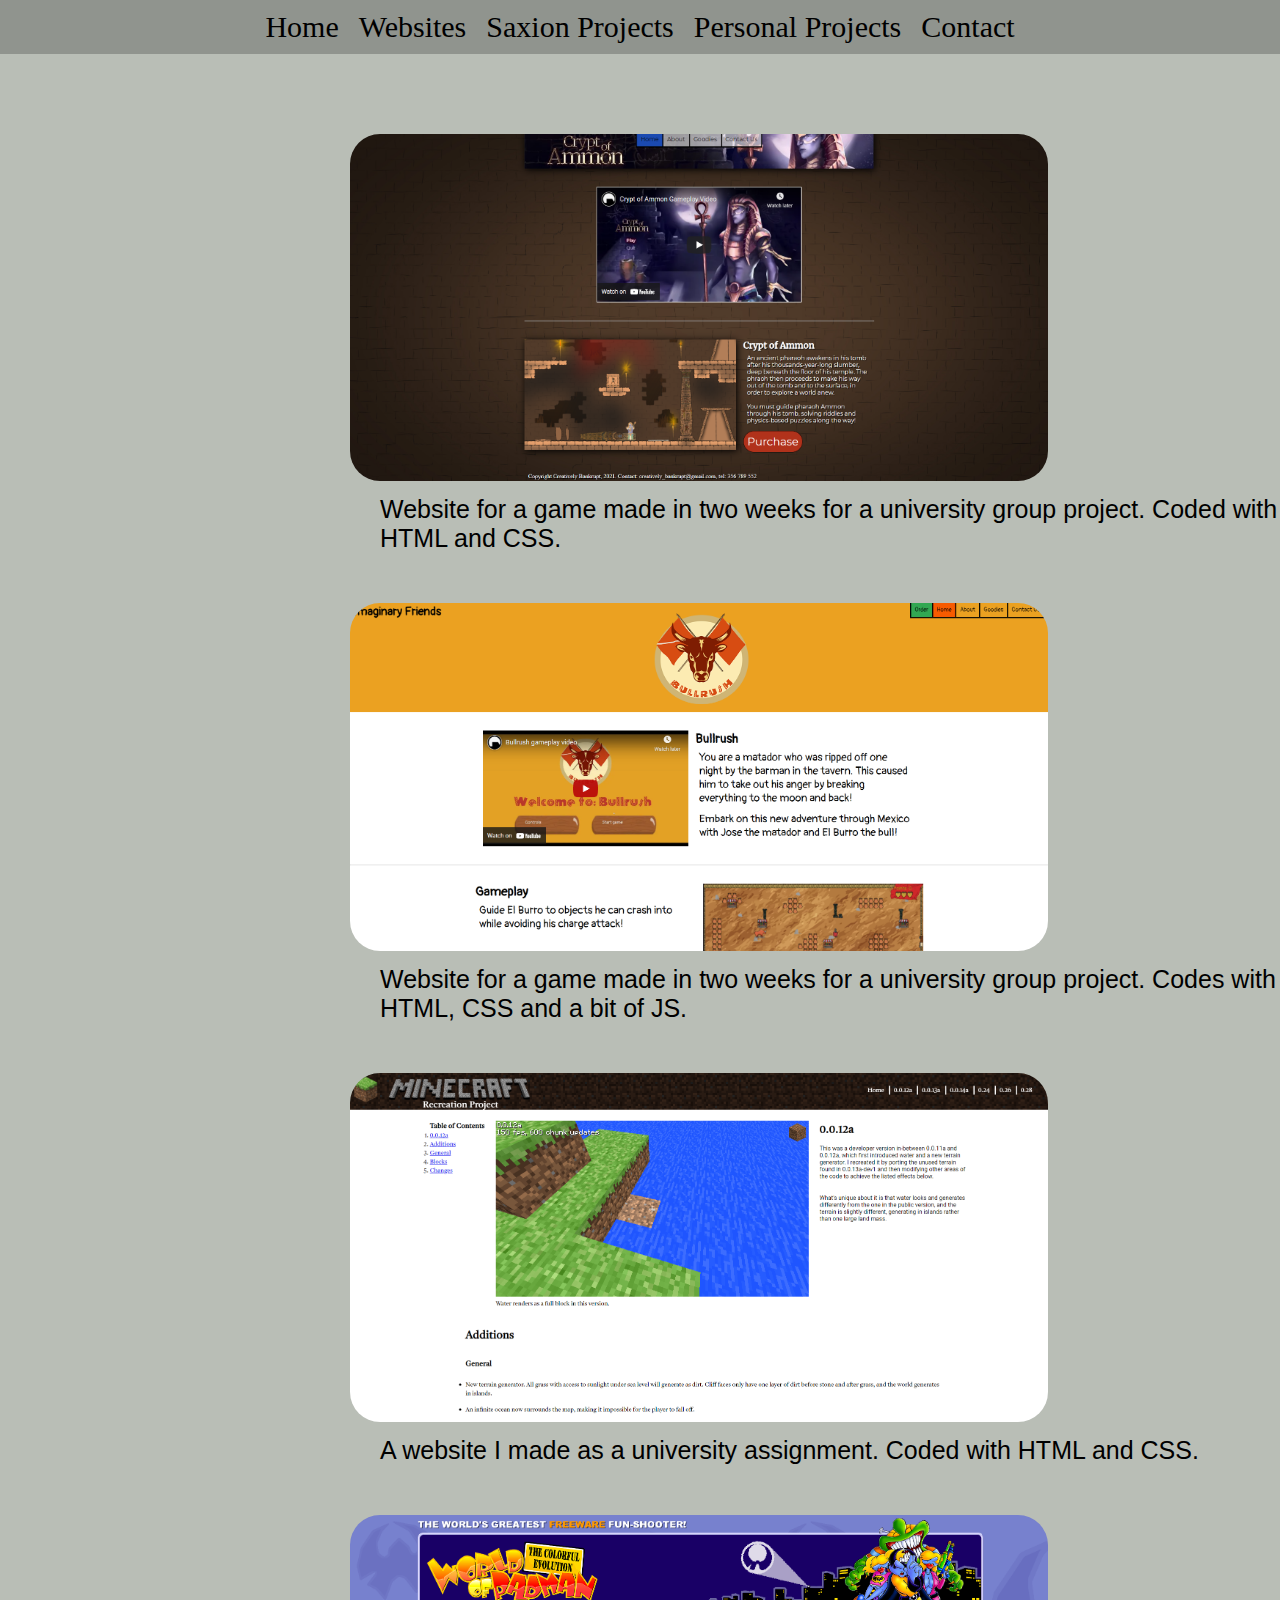
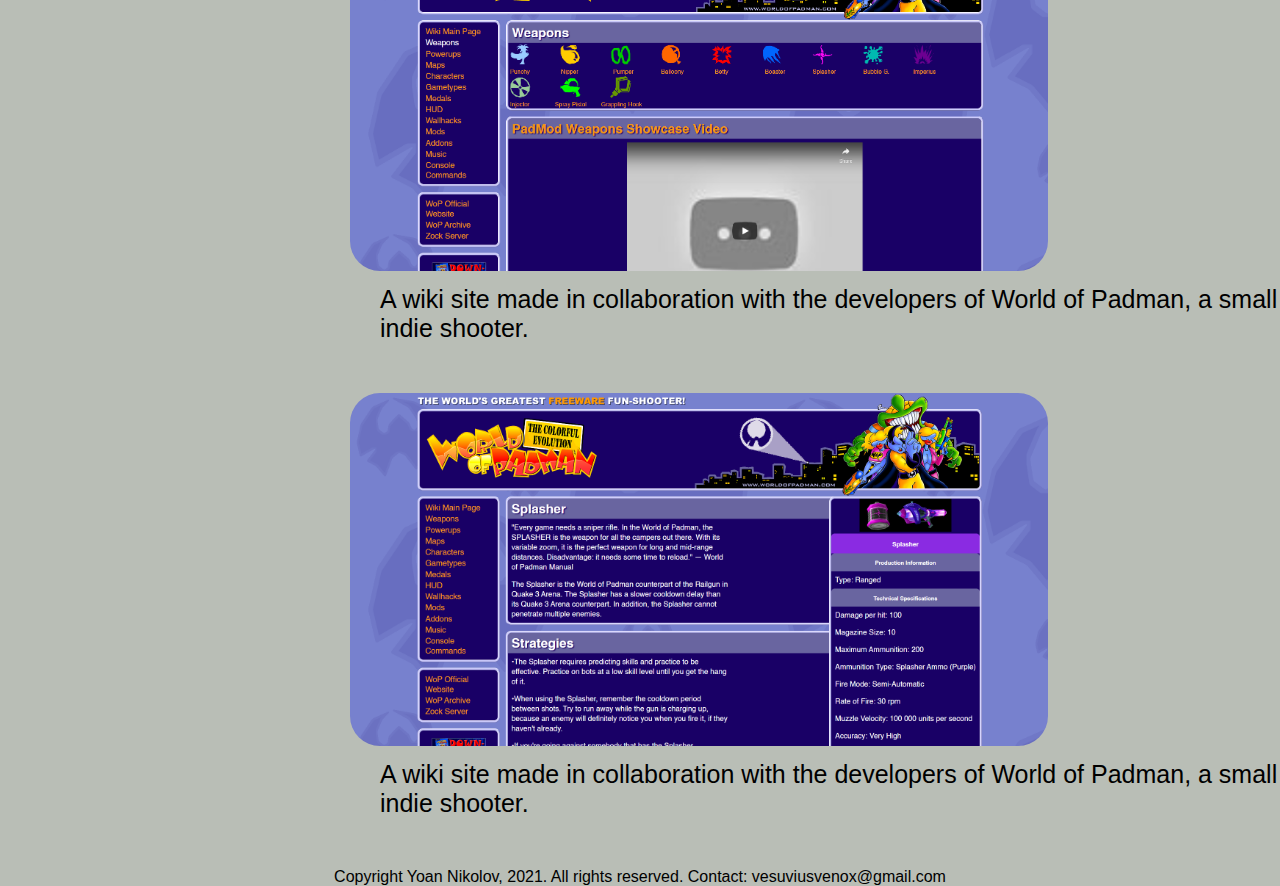
<file: websites.html>
<!DOCTYPE html>

<html lang="en">

 <head>

  <meta charset = "UTF-8">
  <meta name = "viewport" content = "width=device-width, initial-scale=1.0">

  <link rel="stylesheet" href="css/style.css"/>

  <title>Yoan Nikolov - Game, web & UI designer</title>

 </head>

 <body>

    <header> 
    
        <nav>
            <a href = "index.html" class = "home">Home</a>
            <a href = "websites.html" class = "sites">Websites</a>
            <a href = "saxion.html" class = "saxion">Saxion Projects</a>
            <a href = "projects.html" class = "projects">Personal Projects</a>
            <a href = "contact.html" class = "contact">Contact</a>
        </nav>

    </header>  

    <section class = "showcase">

        <figure>
            <img src="images/web1.png" alt="Website1">
            <figcaption>Website for a game made in two weeks for a university group project. Coded with HTML and CSS.</figcaption>
        </figure>
       
        <figure>
            <img src="images/web2.png" alt="Website2">
            <figcaption>Website for a game made in two weeks for a university group project. Codes with HTML, CSS and a bit of JS.</figcaption>
        </figure>
        
        <figure>
            <img src="images/web3.png" alt="Website3">
            <figcaption>A website I made as a university assignment. Coded with HTML and CSS.</figcaption>
        </figure>

        <figure>
            <img src="images/web4.png" alt="Website4">
            <figcaption>A wiki site made in collaboration with the developers of World of Padman, a small indie shooter.</figcaption>
        </figure>

        <figure>
            <img src="images/web5.png" alt="Website5">
            <figcaption>A wiki site made in collaboration with the developers of World of Padman, a small indie shooter.</figcaption>
        </figure>
       

    </section>

    <footer class = "special">Copyright Yoan Nikolov, 2021. All rights reserved. Contact: vesuviusvenox@gmail.com</footer>
    
 </body>
 
</html>
</file>
<file: css/style.css>
@keyframes fadein {
    from { opacity: 0; }
    to   { opacity: 1; }
}

* {
    margin: 0;
    padding: 0;
}

body {
   font-family: Arial, Helvetica, sans-serif;
   background-color: #b9beb6;
}

h1, h2 {
   font-family: Georgia, 'Times New Roman', Times, serif;
   font-size: 30px;
}

header {
    position: sticky;
    top: 0;
    background-color: #90948e;
    z-index: 1;
}

header nav { 
    display: flex;
    justify-content: center;
    z-index: 1;
}

nav a {
    padding: 10px;
    text-decoration: none;
    color: black;
    font-size: 30px;
    font-family: Georgia, 'Times New Roman', Times, serif;
}

nav a:after {
  position: absolute;
  content: "";
  width: 100%;
  height: 0;
  bottom: 0;
  left: 0;
  z-index: -1;

  transition: all 0.3s ease;
}

nav a.home:after {
    background-color: #4DB347;
}

nav a.sites:after {
    background-color: rgb(228, 74, 74);
}

nav a.projects:after {
    background-color: rgb(243, 117, 44);
}

nav a.contact:after {
    background-color:rgb(45, 72, 230);
}

nav a.saxion:after {
    background-color: rgb(0, 156, 129);
}

nav a:hover:after {
    top: 0;
    height: 100%;
}

section.other {
  margin-top: 50px;
  margin-bottom: 50px;
  margin: 0 auto;
}

section.bio {
    display: flex;
    justify-content: center;
    margin-top: 50px;
    margin-bottom: 50px;
}

section.bio figure img{
    border-radius: 30px;
}

section.bio figure figcaption {
    text-align: center;
}

section.bio aside{
    float: right;
    width: 50%;
    margin-left: 50px;
}

section.bio aside p {
    padding-top: 10px;
    font-size: 18px;
}

section.bio aside p:last-of-type {
    padding-bottom: 10px;
}

section.bio iframe {
    border-radius: 30px;
}

section.bio li {
    padding-top: 10px;
    font-size: 18px;
}

section.showcase {
    margin-top: 30px;
    display: flex;
    flex-direction: column;
}

section.showcase figure {
    margin-left: 350px;
    margin-top: 50px;
}

section.showcase figure figcaption {
    padding-left: 30px;
    padding-top: 10px;
    font-size: 25px;
}

section.showcase figure img {
    width: 75%;
    border-radius: 30px;
}

section.accordion {
    padding-top: 4rem;
    width: 30%;
    padding-left: 150px;
    z-index: 0;
}

details[open] summary ~ * {
    animation: open 0.3s ease-in-out;
}

@keyframes open {
    0% {
      opacity: 0;
    }
    100% {
      opacity: 1;
    }
  }
  details summary::-webkit-details-marker {
    display: none;
  }
  
  details summary {
    width: 100%;
    padding: 0.5rem 0;
    border-top: 1px solid black;
    position: relative;
    cursor: pointer;
    font-size: 25px;
    font-weight: 300;
    list-style: none;
    padding-left: 10px;
  }
  
  details summary:after {
    content: "+";
    color: black;
    position: absolute;
    font-size: 1.75rem;
    line-height: 0;
    margin-top: 0.75rem;
    right: 0;
    font-weight: 200;
    transform-origin: center;
    transition: 200ms linear;
  }

  details[open] summary:after {
    transform: rotate(135deg);
    font-size: 2rem;
  }

  details summary {
    outline: 0;
  }

  details li {
    font-size: 20px;
    margin: 0 0 1rem;
    padding-top: 1rem;
    z-index: -1;
  }

footer.main {
    position: fixed;
    left: 0;
    bottom: 0;
    width: 100%;
    text-align: center;
}

footer.special {
    margin-top: 50px;
    text-align: center;
}

div.contact {
   display: flex;
   flex-direction: column;
   position: absolute;
   left: 650px;
   top: 300px;
}

div.links {
    display: flex;
    flex-direction: row;
    padding-top: 20px;
    padding-left: 100px;
    width: 100%;
}

div.links img:hover{
    border-style: solid;
    border-radius: 30px;
    border-color: black;
    width: 100px;
}

div.contact p {
    padding-top: 10px;
    font-size: 30px;
}

div.timeline-content p {
    font-weight: 300;
}

div.timeline-content h2, h3 {
    letter-spacing: 1.5px; 
    font-weight: 400;
    font-size: 25px;
    padding-top: 10px;
    padding-bottom: 10px;
}

div.timeline-content h1 {
    letter-spacing: 1.5px; 
    font-weight: 100;
    font-size: 2.4em;
    padding-top: 10px;
    padding-bottom: 10px;
}

#timeline-content {
    margin-top: 50px;
    text-align: left;
    display: flex;
    flex-direction: row; 
  }

h1 {
    margin-left: 250px;
}

.timeline {
    border-left: 4px solid #004ffc;
    border-bottom-right-radius: 4px;
    border-top-right-radius: 4px;    
    margin-top: 50px;  
    margin-bottom: 50px;
    margin-left: 250px;
    letter-spacing: 0.5px;   
    display: flex;
    justify-content: left;
    flex-direction: column;
    line-height: 1.4em;
    font-size: 1.03em;   
    padding: 50px;   
    list-style: none;
    text-align: left;  
    font-weight: 100;  
    max-width: 30%; 
    z-index: -2;
  }

  .event p {
      padding-top: 10px;
      padding-bottom: 10px;
  }

  .event {
    border-bottom: 1px dashed white;
    padding-bottom: (50px * 0.5);
    margin-bottom: 50px;  
  
  }

  .event:last-of-type { 
    padding-bottom: 0;
    margin-bottom: 0; 
    border: none;      
  }

  .event:before{
    position: absolute;
    display: block;
    top: 0;
  }

  .event:after{
    position: absolute;
    display: block;
    top: 0;
  }

  .event p.date {
    position: relative;
    right: 130px;
    bottom: 40px;
    z-index: -1;
  }

  .event p.date2 {
    position: relative;
    right: 130px;
    bottom: 108px;
    z-index: -1;
  }

  .event p.date3 {
    position: relative;
    right: 130px;
    bottom: 85px;
    z-index: -1;
  }

  .event p.date4 {
    position: relative;
    right: 130px;
    bottom: 155px;
    z-index: -1;
  }

  .event p.date5 {
    position: relative;
    right: 190px;
    bottom: 130px;
    z-index: -1;
  }

  .event:before{
    box-shadow: 0 0 0 4px #004ffc;        
    background: #b9beb6;    
    border-radius: 50%;  
    height: 11px;
    width: 11px;
    content: "";
    top: 5px;
    position: relative;
    right: 57px;
    top: 27px;
    z-index: -1;
  }

  div.others {
    margin: 0 auto;
    width: 1200px;
    text-align: center;
  }

  div.others h2 {
    padding-bottom: 20px;
    padding-top: 20px;
  }

  div.others p {
    font-size: 18px;
  }

  h2.big {
    padding-top: 50px;
    padding-bottom: 50px;
    font-size: 40px;
  }
</file>
